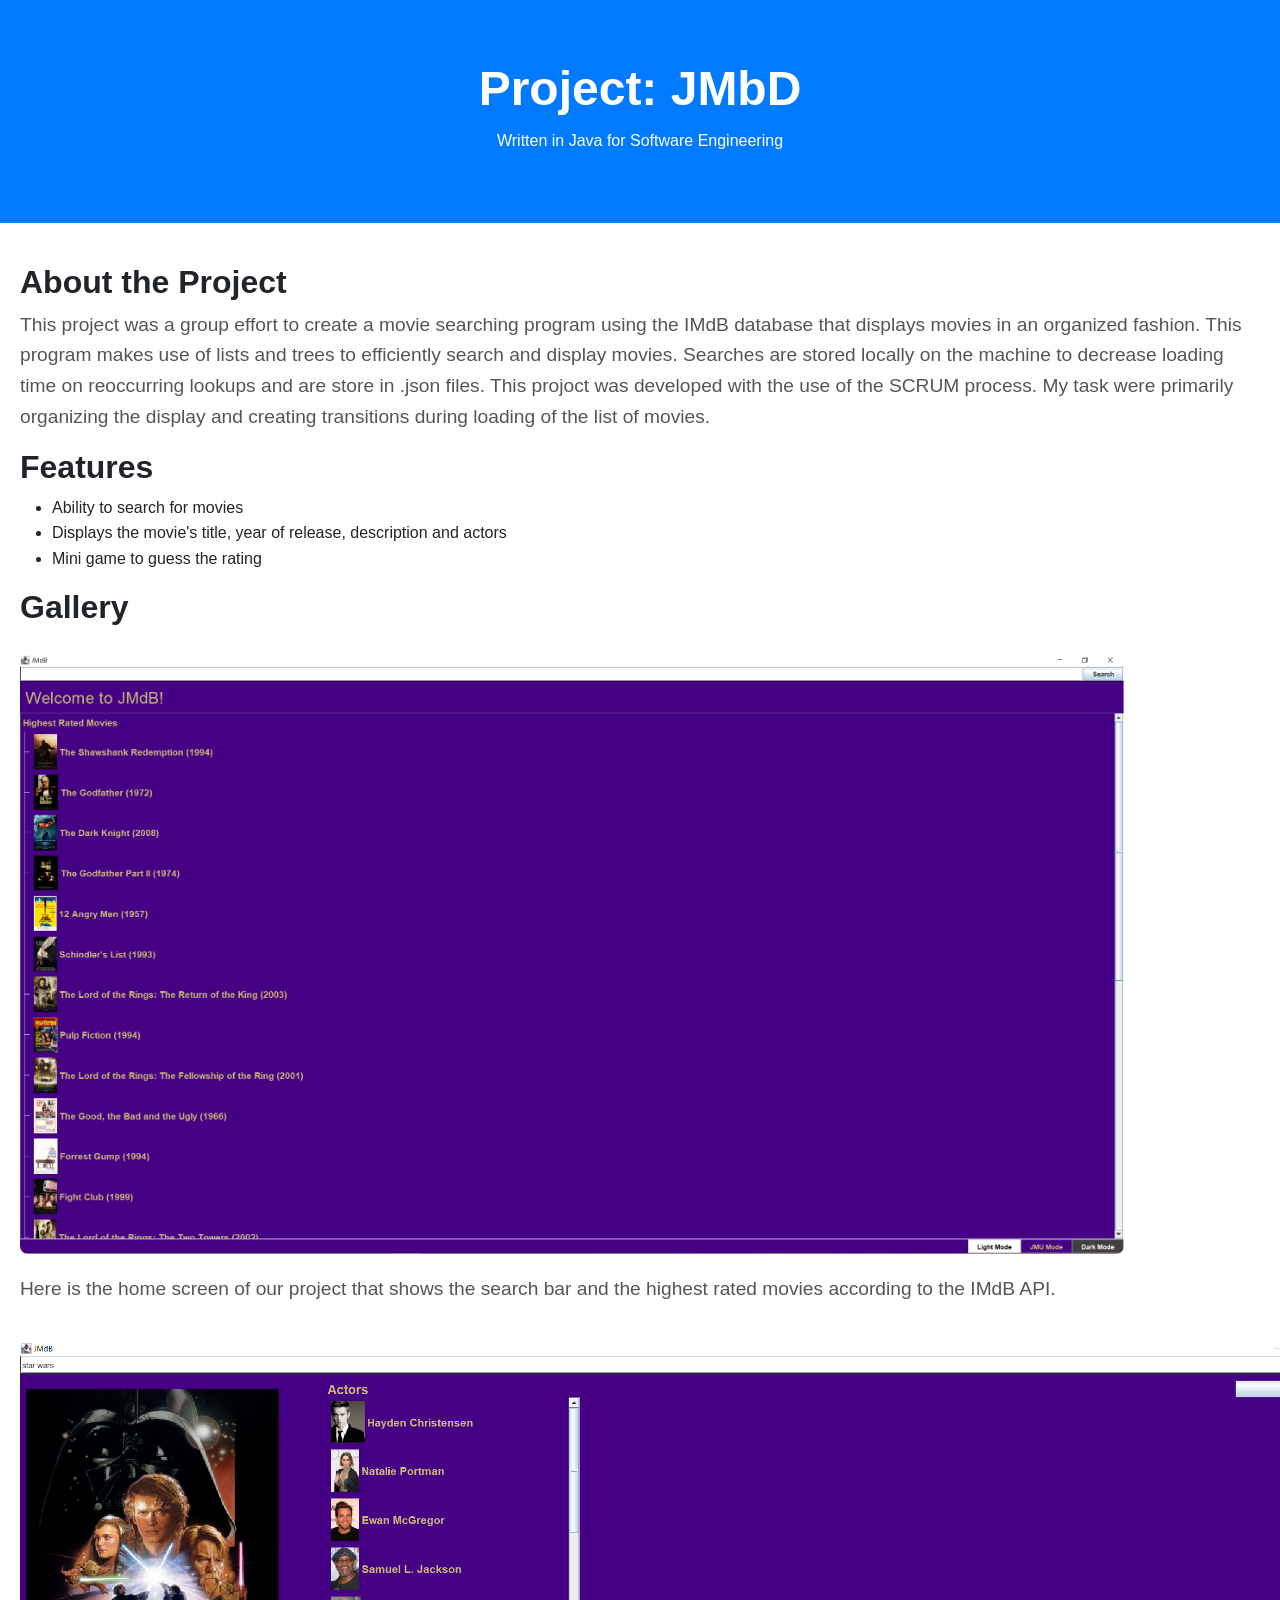
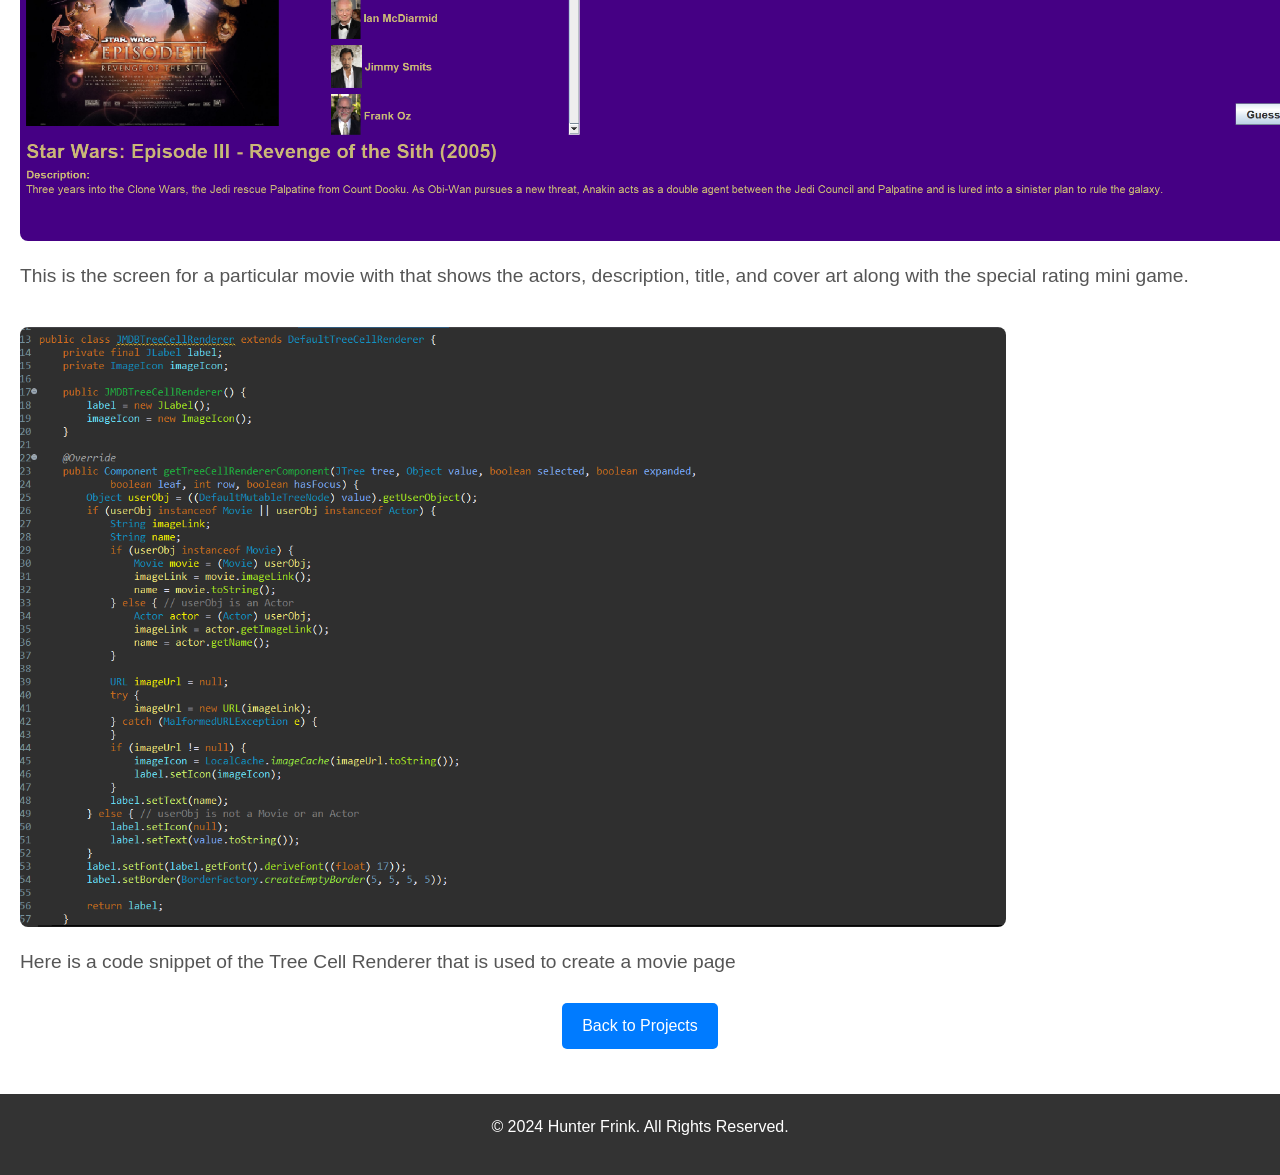
<file: JMdB.html>
<!DOCTYPE html>
<html lang="en">
<head>
    <meta charset="UTF-8">
    <meta name="viewport" content="width=device-width, initial-scale=1.0">
    <title>JMdB</title>
    <link rel="icon" type="image/x-icon" href="assets/Icons/icons8-java.svg" />
    <link rel="stylesheet" href="https://cdnjs.cloudflare.com/ajax/libs/font-awesome/6.0.0-beta3/css/all.min.css">
    <link href="css/styles.css" rel="stylesheet" />
</head>
<body>
    <header>
        <h1>Project: JMbD</h1>
        <p>Written in Java for Software Engineering</p>
    </header>
    <div class="content">
        <h2>About the Project</h2>
        <p>This project was a group effort to create a movie searching program using the IMdB database 
            that displays movies in an organized fashion. This program makes use of lists and trees to
            efficiently search and display movies. Searches are stored locally on the machine to decrease
            loading time on reoccurring lookups and are store in .json files. This projoct was developed with the use of the SCRUM 
            process. My task were primarily organizing the display and creating transitions during loading
            of the list of movies.
        </p>
        <h2>Features</h2>
        <ul>
            <li>Ability to search for movies</li>
            <li>Displays the movie's title, year of release, description and actors</li>
            <li>Mini game to guess the rating</li>
        </ul>

        <h2>Gallery</h2>
        <img src="assets/Images/Capture.PNG" height="600" alt="Project Screenshot">
        <p>Here is the home screen of our project that shows the search bar and the highest rated movies according to the IMdB API.</p>
        <img src="assets/Images/JMdB_ex.PNG" height="500" alt="Project Screenshot">
        <p>This is the screen for a particular movie with that shows the actors, description, title, and cover art along with the special
            rating mini game.
        </p>
        <img src="assets/Images/JtreeCode.PNG" height="600" alt="Project Screenshot">
        <p>Here is a code snippet of the Tree Cell Renderer that is used to create a movie page</p>

        <div class="buttons">
            <a href="index.html#portfolio">Back to Projects</a>
            <!--<a href="https://github.com/yourrepo/project1" target="_blank">View on GitHub</a>-->
        </div>
    </div>
    <footer>
        <p>&copy; 2024 Hunter Frink. All Rights Reserved.</p>
    </footer>
</body>
</html>
</file>
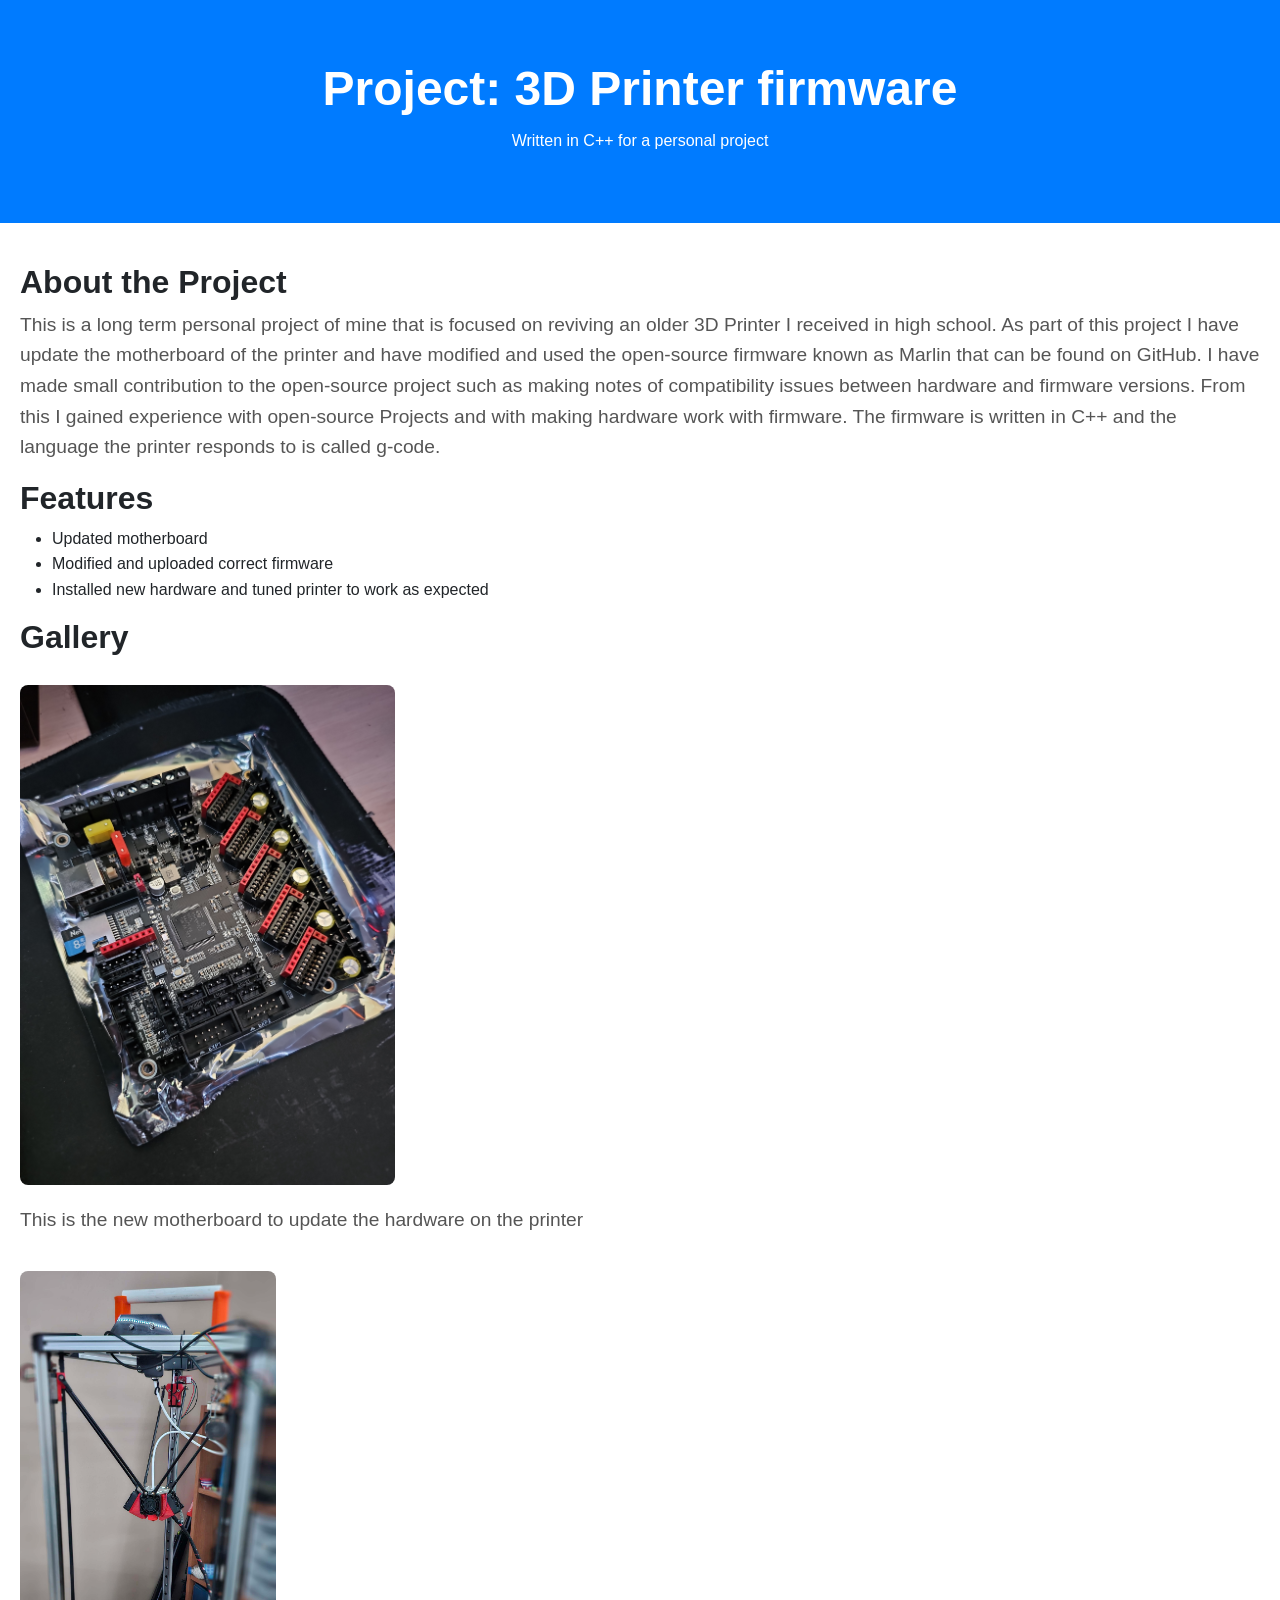
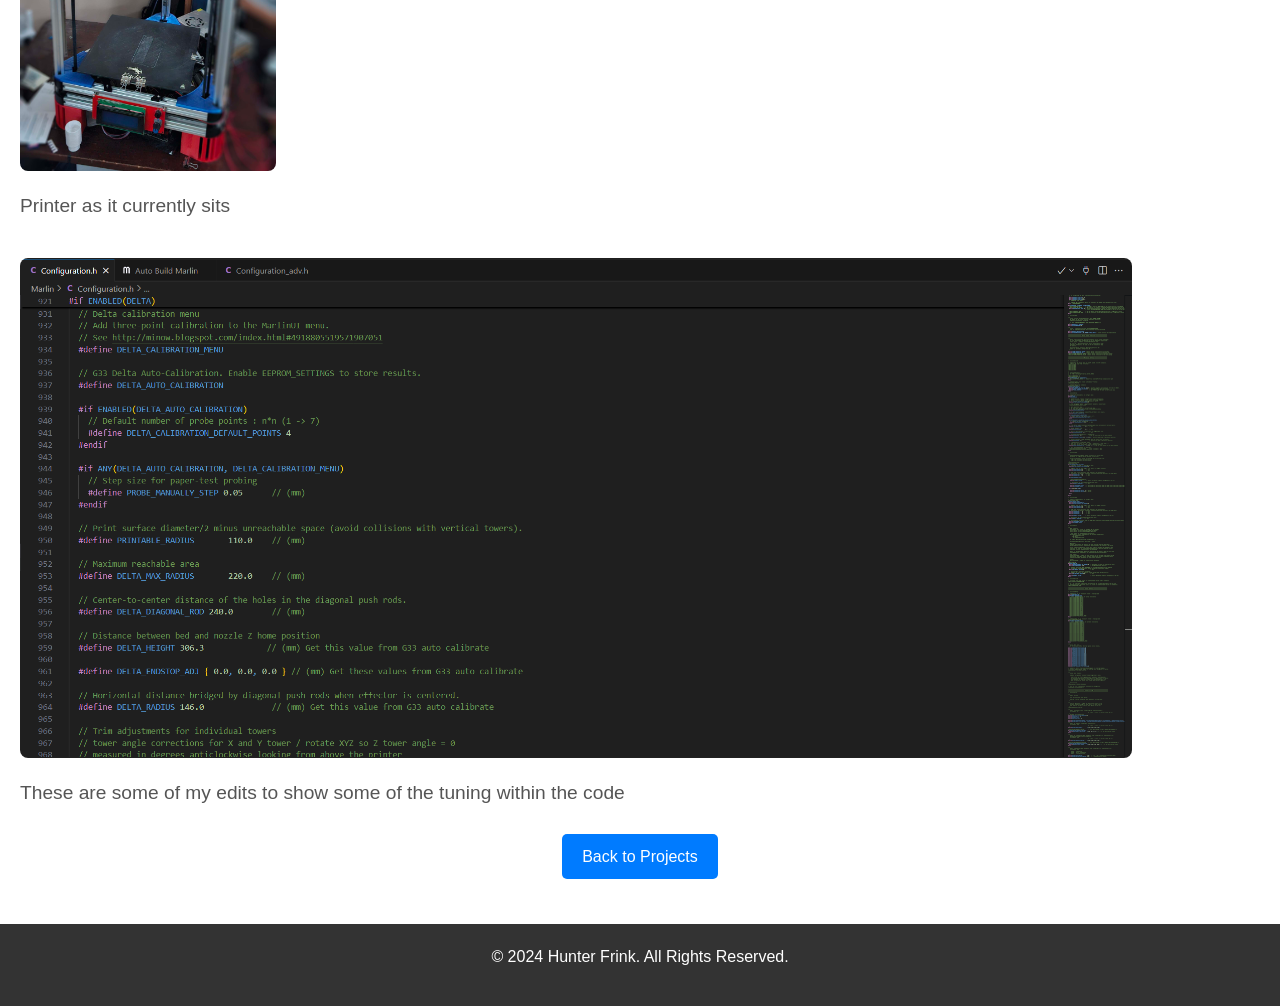
<file: Marlin.html>
<!DOCTYPE html>
<html lang="en">
<head>
    <meta charset="UTF-8">
    <meta name="viewport" content="width=device-width, initial-scale=1.0">
    <title>Marlin Firmware</title>
    <link rel="icon" type="image/x-icon" href="assets/Icons/icons8-c++.svg" />
    <link rel="stylesheet" href="https://cdnjs.cloudflare.com/ajax/libs/font-awesome/6.0.0-beta3/css/all.min.css">
    <link href="css/styles.css" rel="stylesheet" />
</head>
<body>
    <header>
        <h1>Project: 3D Printer firmware</h1>
        <p>Written in C++ for a personal project</p>
    </header>
    <div class="content">
        <h2>About the Project</h2>
        <p>This is a long term personal project of mine that is focused on reviving an older 3D Printer
            I received in high school. As part of this project I have update the motherboard of the printer
            and have modified and used the open-source firmware known as Marlin that can be found on GitHub.
            I have made small contribution to the open-source project such as making notes of compatibility
            issues between hardware and firmware versions. From this I gained experience with open-source Projects
            and with making hardware work with firmware. The firmware is written in C++ and the language the printer
            responds to is called g-code.
        </p>

        <h2>Features</h2>
        <ul>
            <li>Updated motherboard</li>
            <li>Modified and uploaded correct firmware</li>
            <li>Installed new hardware and tuned printer to work as expected</li>
        </ul>

        <h2>Gallery</h2>
        <img src="assets/Images/IMG_20231013_151737_01.jpg" width="" height="500" alt="Project Screenshot" >
        <p>This is the new motherboard to update the hardware on the printer</p>
        <img src="assets/Images/20241016_003343.jpg" height="500" alt="Project Screenshot" >
        <p>Printer as it currently sits</p>
        <img src="assets/Images/Marlin_edit.PNG" height="500" alt="Project Screenshot" >
        <p>These are some of my edits to show some of the tuning within the code</p>


        <div class="buttons">
            <a href="index.html#portfolio">Back to Projects</a>
        <!--<a href="https://github.com/yourrepo/project1" target="_blank">View on GitHub</a>-->
        </div>
    </div>
    <footer>
        <p>&copy; 2024 Hunter Frink. All Rights Reserved.</p>
    </footer>
</body>
</html>
</file>
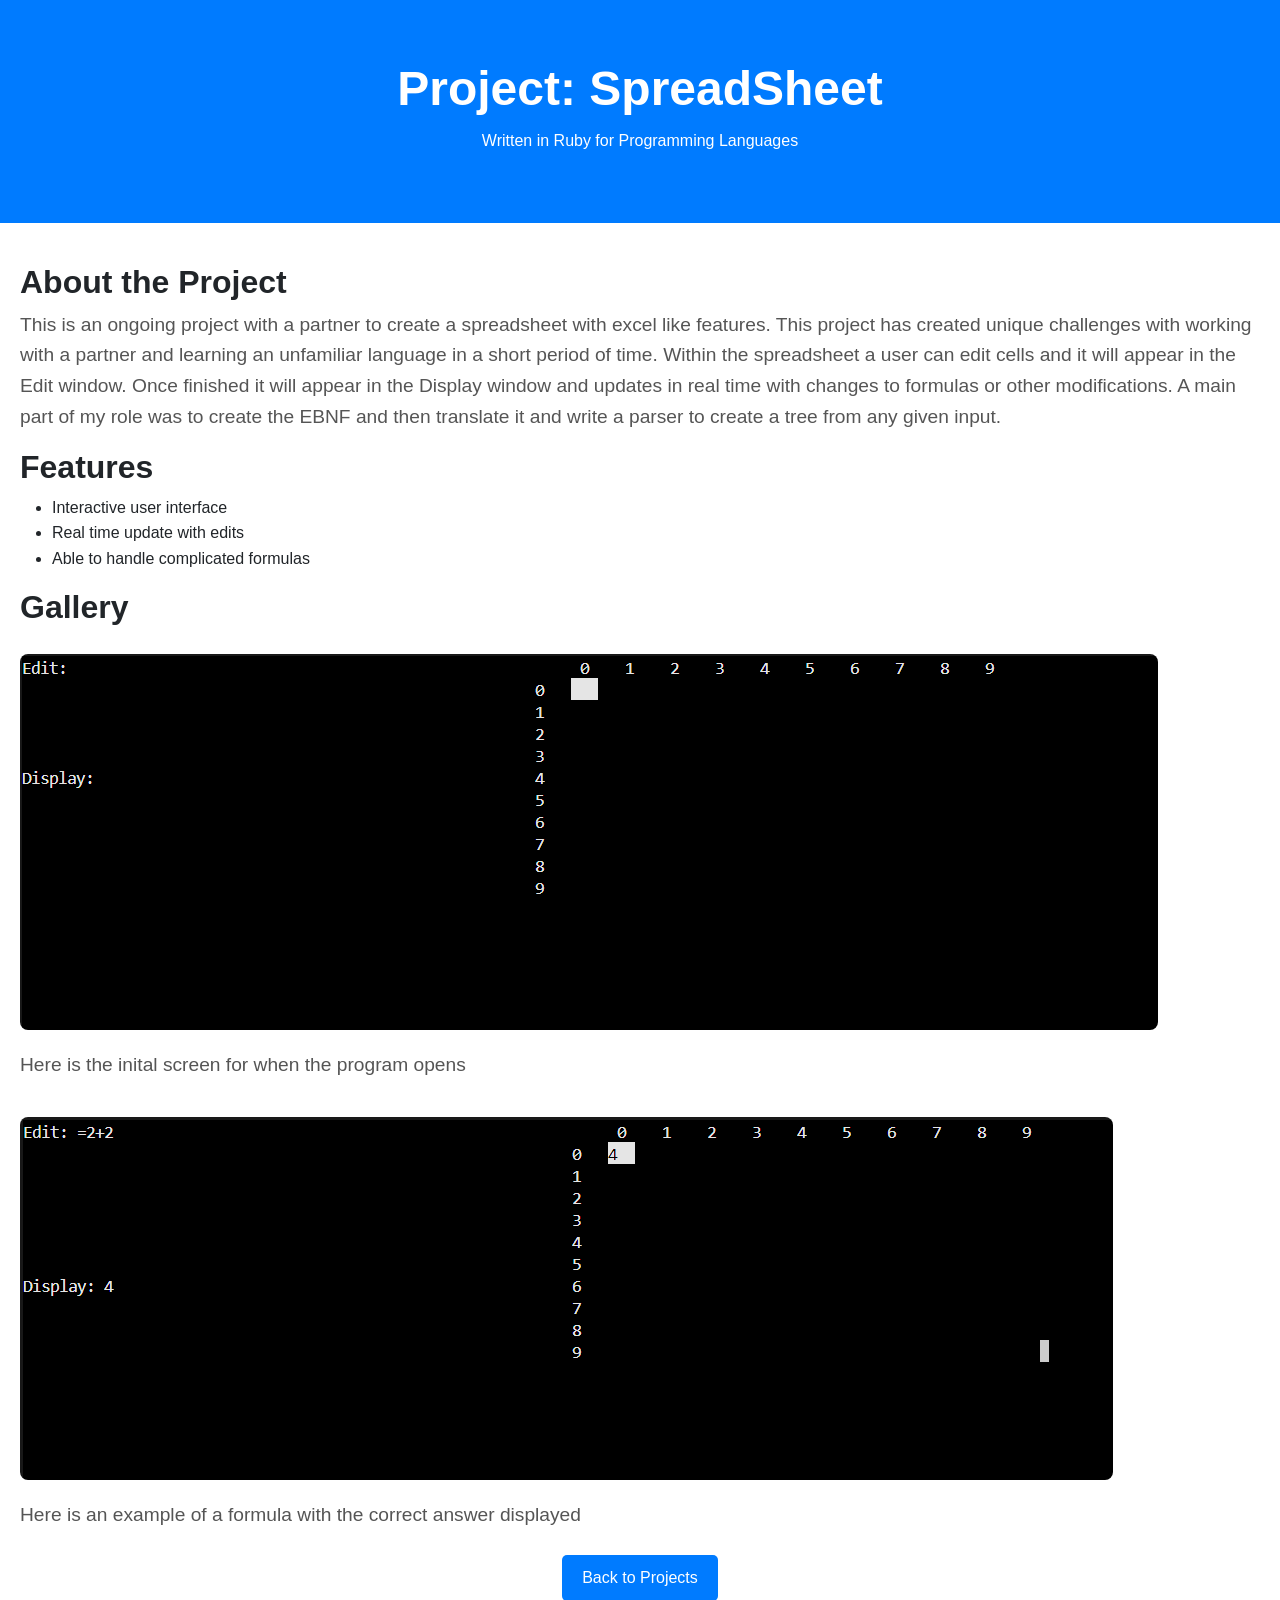
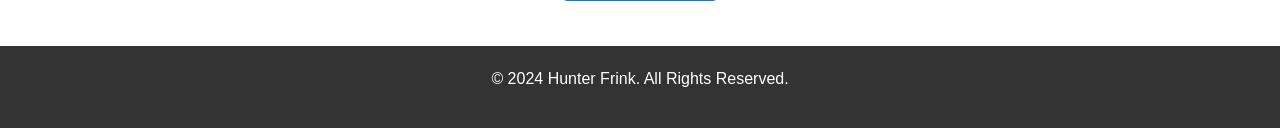
<file: SpreadSheet.html>
<!DOCTYPE html>
<html lang="en">
<head>
    <meta charset="UTF-8">
    <meta name="viewport" content="width=device-width, initial-scale=1.0">
    <title>SpreadSheet</title>
    <link rel="icon" type="image/x-icon" href="assets/Icons/icons8-ruby.svg" />
    <link rel="stylesheet" href="https://cdnjs.cloudflare.com/ajax/libs/font-awesome/6.0.0-beta3/css/all.min.css">
    <link href="css/styles.css" rel="stylesheet" />
</head>
<body>
    <header>
        <h1>Project: SpreadSheet</h1>
        <p>Written in Ruby for Programming Languages</p>
    </header>
    <div class="content">
        <h2>About the Project</h2>
        <p>This is an ongoing project with a partner to create a spreadsheet with excel like features.
            This project has created unique challenges with working with a partner and learning an 
            unfamiliar language in a short period of time. Within the spreadsheet a user can edit cells and
            it will appear in the Edit window. Once finished it will appear in the Display window and updates
            in real time with changes to formulas or other modifications. A main part of my role was to create
            the EBNF and then translate it and write a parser to create a tree from any given input.
        </p>

        <h2>Features</h2>
        <ul>
            <li>Interactive user interface</li>
            <li>Real time update with edits</li>
            <li>Able to handle complicated formulas</li>
        </ul>

        <h2>Gallery</h2>
        <img src="assets/Images/SpreadSheet.PNG" alt="Project Screenshot">
        <p>Here is the inital screen for when the program opens</p>
        <img src="assets/Images/SS_ex.PNG" alt="Project Screenshot">
        <p>Here is an example of a formula with the correct answer displayed</p>

        <div class="buttons">
            <a href="index.html#portfolio">Back to Projects</a>
        <!--<a href="https://github.com/yourrepo/project1" target="_blank">View on GitHub</a>-->
        </div>
    </div>
    <footer>
        <p>&copy; 2024 Hunter Frink. All Rights Reserved.</p>
    </footer>
</body>
</html>
</file>
